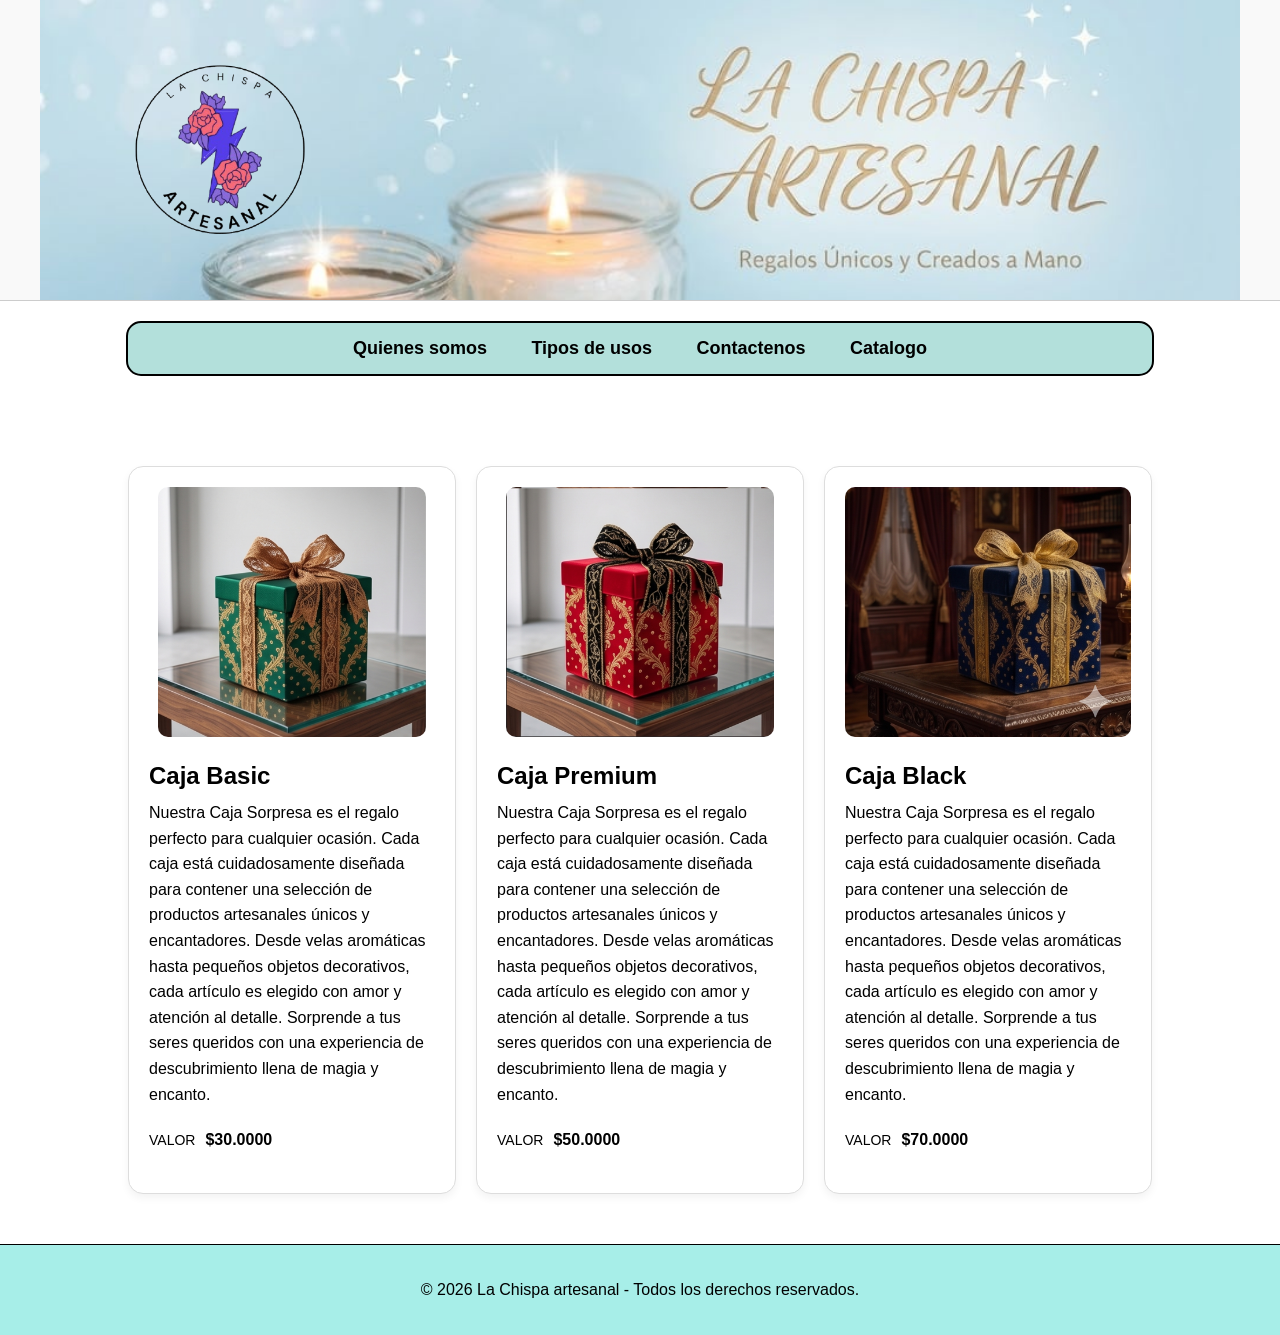
<file: Caja-sorpresa.html>
<!DOCTYPE html>
<html lang="en">
<head>
    <meta charset="UTF-8">
    <meta name="viewport" content="width=device-width, initial-scale=1.0">
    <title>Document</title>
    <link rel="stylesheet" href="style.css">
</head>
<body>
    <header class="header-container">
        <div class="logo-container">
            <a href="index.html">
            <img src="Imagenes\La chispa artesanal.jpg" alt="La chispa artesanal" class="imagen-fondo">
            <img src="Imagenes\LogoChispa-removebg-preview.png" alt="Logo" class="imagen-frente">
            </a>
        </div>
</header>
    <nav>
        <a href="Quienes-somos.html">Quienes somos</a>
        <a href="Usos.html">Tipos de usos</a>
        <a href="Contactenos.html">Contactenos</a>
        <a href="Catalogo.html">Catalogo</a>
    </nav>

    <section class="contenedor-catalogo">

        <article class="tarjeta-producto-horizontal">
        <div class="imagen-producto-wrapper">
            <img src="Imagenes/Caja_1.png" alt="Caja sorpresa">
        </div>
        <div class="info-producto">
            <h2>Caja Basic</h2>
            <p>Nuestra Caja Sorpresa es el regalo perfecto para cualquier ocasión. Cada caja está cuidadosamente diseñada para contener una selección de productos artesanales únicos y encantadores. Desde velas aromáticas hasta pequeños objetos decorativos, cada artículo es elegido con amor y atención al detalle. Sorprende a tus seres queridos con una experiencia de descubrimiento llena de magia y encanto.</p>
            <div class="bloque-precio">
                <span class="etiqueta-valor">Valor</span>
                <p class="precio-producto">$30.0000</p>
            </div>
        </div>
    </article>

    <article class="tarjeta-producto-horizontal">
        <div class="imagen-producto-wrapper">
            <img src="Imagenes/Caja_2.png" alt="Caja sorpresa">
        </div>
        <div class="info-producto">
            <h2>Caja Premium</h2>
            <p>Nuestra Caja Sorpresa es el regalo perfecto para cualquier ocasión. Cada caja está cuidadosamente diseñada para contener una selección de productos artesanales únicos y encantadores. Desde velas aromáticas hasta pequeños objetos decorativos, cada artículo es elegido con amor y atención al detalle. Sorprende a tus seres queridos con una experiencia de descubrimiento llena de magia y encanto.</p>
            <div class="bloque-precio">
                <span class="etiqueta-valor">Valor</span>
                <p class="precio-producto">$50.0000</p>
            </div>
        </div>
    </article>

    <article class="tarjeta-producto-horizontal">
        <div class="imagen-producto-wrapper">
            <img src="Imagenes/Caja_3.png" alt="Caja sorpresa">
        </div>
        <div class="info-producto">
            <h2>Caja Black</h2>
            <p>Nuestra Caja Sorpresa es el regalo perfecto para cualquier ocasión. Cada caja está cuidadosamente diseñada para contener una selección de productos artesanales únicos y encantadores. Desde velas aromáticas hasta pequeños objetos decorativos, cada artículo es elegido con amor y atención al detalle. Sorprende a tus seres queridos con una experiencia de descubrimiento llena de magia y encanto.</p>
            <div class="bloque-precio">
                <span class="etiqueta-valor">Valor</span>
                <p class="precio-producto">$70.0000</p>
            </div>
        </div>
    </article>

    </section>

    <script src="script.js"></script>

    <footer>
        <p>&copy; 2026 La Chispa artesanal - Todos los derechos reservados.</p>
    </footer>
</body>
</html>
</file>
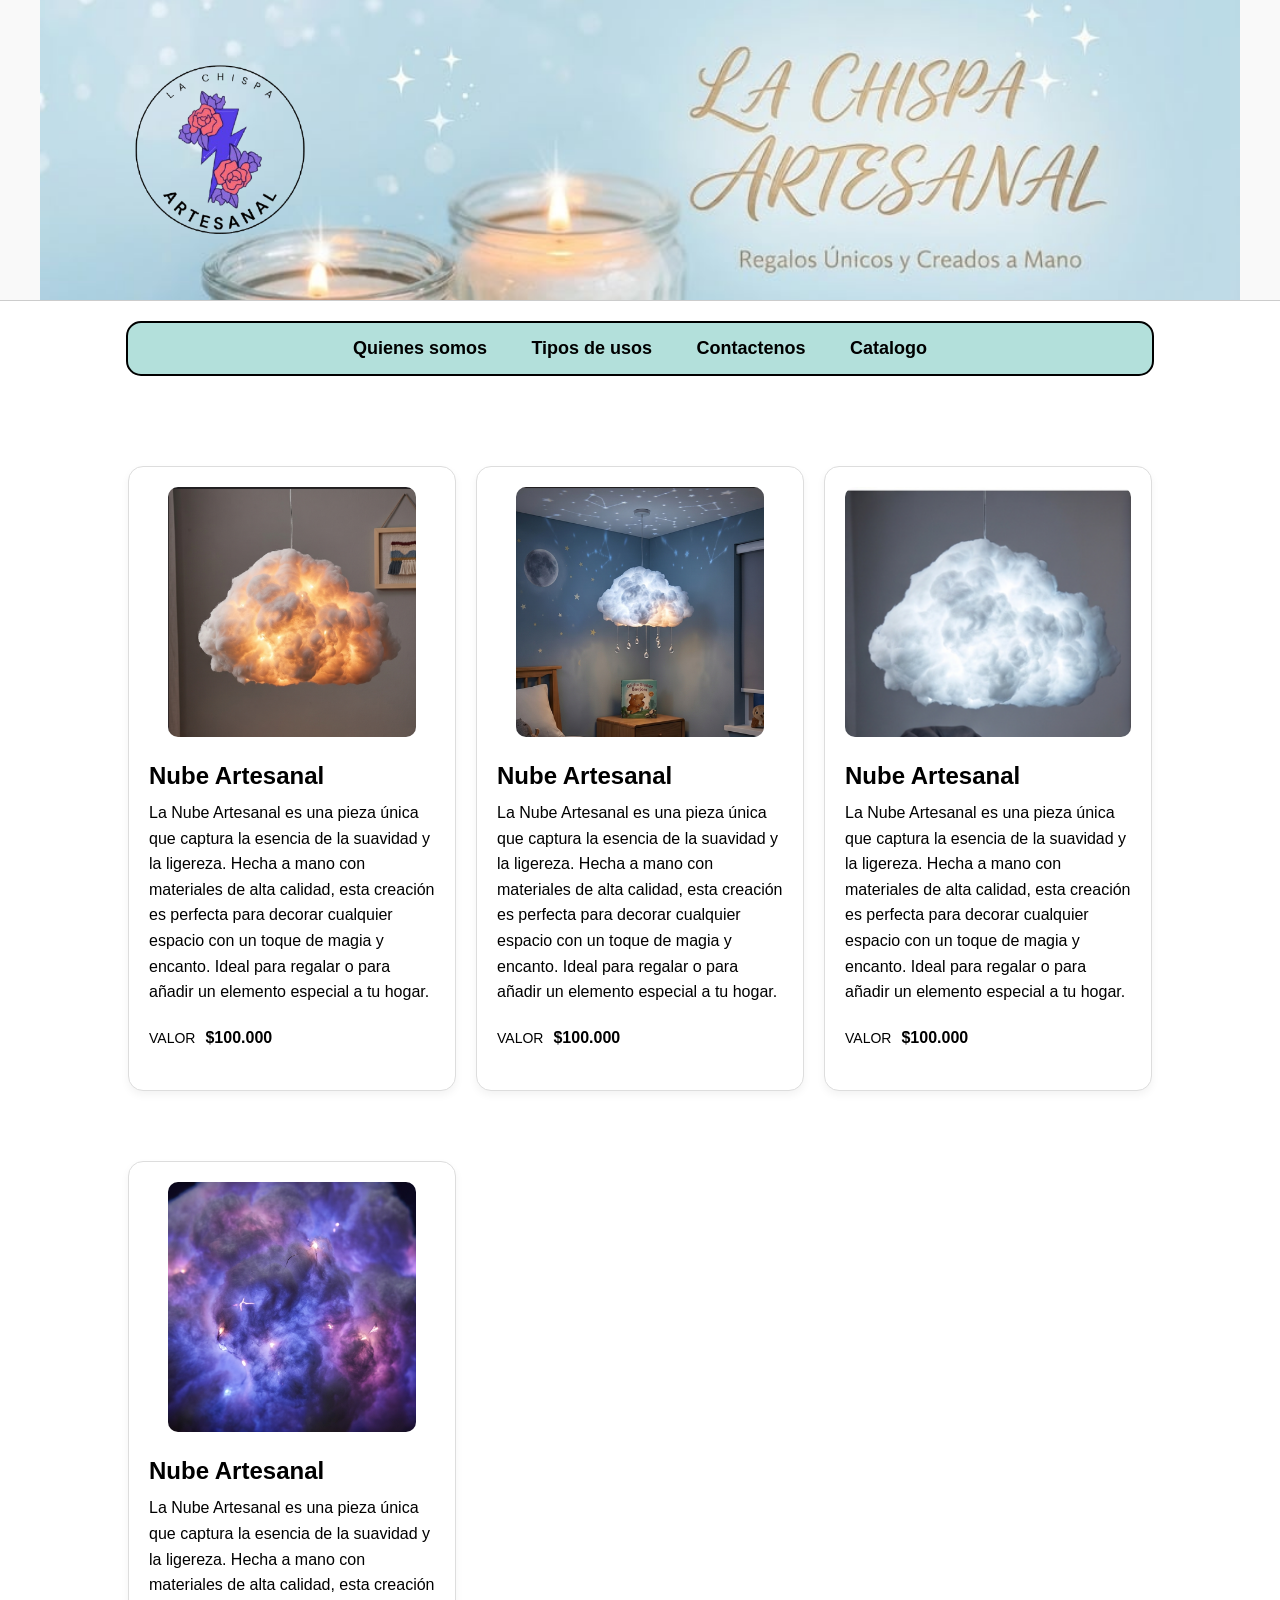
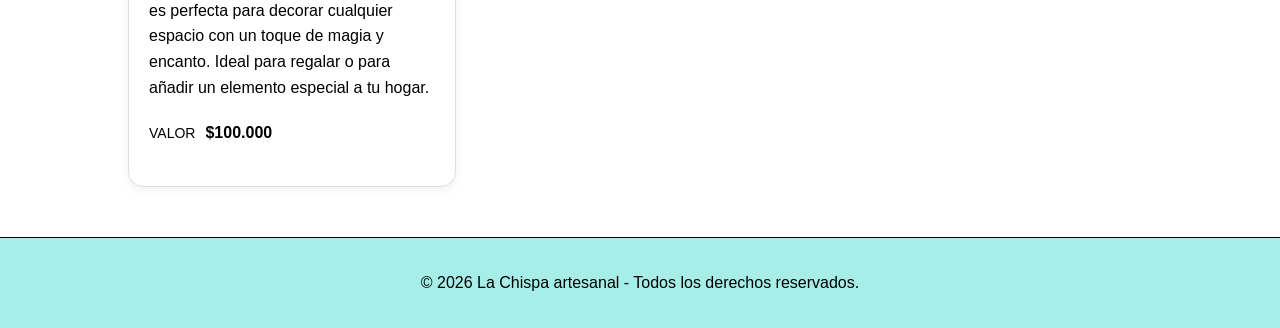
<file: Nube-Artesanal.html>
<!DOCTYPE html>
<html lang="es">
<head>
    <meta charset="UTF-8">
    <meta name="viewport" content="width=, initial-scale=1.0">
    <title>Document</title>
    <link rel="stylesheet" href="style.css">
</head>
<body>

<header class="header-container">
        <div class="logo-container">
            <a href="index.html">
            <img src="Imagenes\La chispa artesanal.jpg" alt="La chispa artesanal" class="imagen-fondo">
            <img src="Imagenes\LogoChispa-removebg-preview.png" alt="Logo" class="imagen-frente">
            </a>
        </div>
</header>

    <nav>
        <a href="Quienes-somos.html">Quienes somos</a>
        <a href="Usos.html">Tipos de usos</a>
        <a href="Contactenos.html">Contactenos</a>
        <a href="Catalogo.html">Catalogo</a>
    </nav>

<section class="contenedor-catalogo">

    <article class="tarjeta-producto-horizontal">
        <div class="imagen-producto-wrapper">
            <img src="Imagenes/Nube_1.png" alt="Nube Artesanal">
        </div>
        <div class="info-producto">
            <h2>Nube Artesanal</h2>
            <p>La Nube Artesanal es una pieza única que captura la esencia de la suavidad y la ligereza. Hecha a mano con materiales de alta calidad, esta creación es perfecta para decorar cualquier espacio con un toque de magia y encanto. Ideal para regalar o para añadir un elemento especial a tu hogar.</p>
            <div class="bloque-precio">
                <span class="etiqueta-valor">Valor</span>
                <p class="precio-producto">$100.000</p>
            </div>
        </div>
    </article>

    <article class="tarjeta-producto-horizontal">
            <div class="imagen-producto-wrapper">
                <img src="Imagenes/Nube_2.png" alt="Nube Artesanal">
            </div>
            <div class="info-producto">
                <h2>Nube Artesanal</h2>
                <p>La Nube Artesanal es una pieza única que captura la esencia de la suavidad y la ligereza. Hecha a mano con materiales de alta calidad, esta creación es perfecta para decorar cualquier espacio con un toque de magia y encanto. Ideal para regalar o para añadir un elemento especial a tu hogar.</p>
                <div class="bloque-precio">
                    <span class="etiqueta-valor">Valor</span>
                    <p class="precio-producto">$100.000</p>
                </div>
            </div>
    </article>

    <article class="tarjeta-producto-horizontal">
        <div class="imagen-producto-wrapper">
            <img src="Imagenes/Nube_3.png" alt="Nube Artesanal">
        </div>
        <div class="info-producto">
            <h2>Nube Artesanal</h2>
            <p>La Nube Artesanal es una pieza única que captura la esencia de la suavidad y la ligereza. Hecha a mano con materiales de alta calidad, esta creación es perfecta para decorar cualquier espacio con un toque de magia y encanto. Ideal para regalar o para añadir un elemento especial a tu hogar.</p>
            <div class="bloque-precio">
                <span class="etiqueta-valor">Valor</span>
                <p class="precio-producto">$100.000</p>
            </div>
        </div>
    </article>

    <article class="tarjeta-producto-horizontal">
        <div class="imagen-producto-wrapper">
            <img src="Imagenes/Nube_4.png" alt="Nube Artesanal">
        </div>
        <div class="info-producto">
            <h2>Nube Artesanal</h2>
            <p>La Nube Artesanal es una pieza única que captura la esencia de la suavidad y la ligereza. Hecha a mano con materiales de alta calidad, esta creación es perfecta para decorar cualquier espacio con un toque de magia y encanto. Ideal para regalar o para añadir un elemento especial a tu hogar.</p>
                <div class="bloque-precio">
                    <span class="etiqueta-valor">Valor</span>
                    <p class="precio-producto">$100.000</p>
                </div>
        </div>
        </article>

</section>
    
    <script src="script.js"></script>

    <footer>
        <p>&copy; 2026 La Chispa artesanal - Todos los derechos reservados.</p>
    </footer>
</body>
</html>
</file>
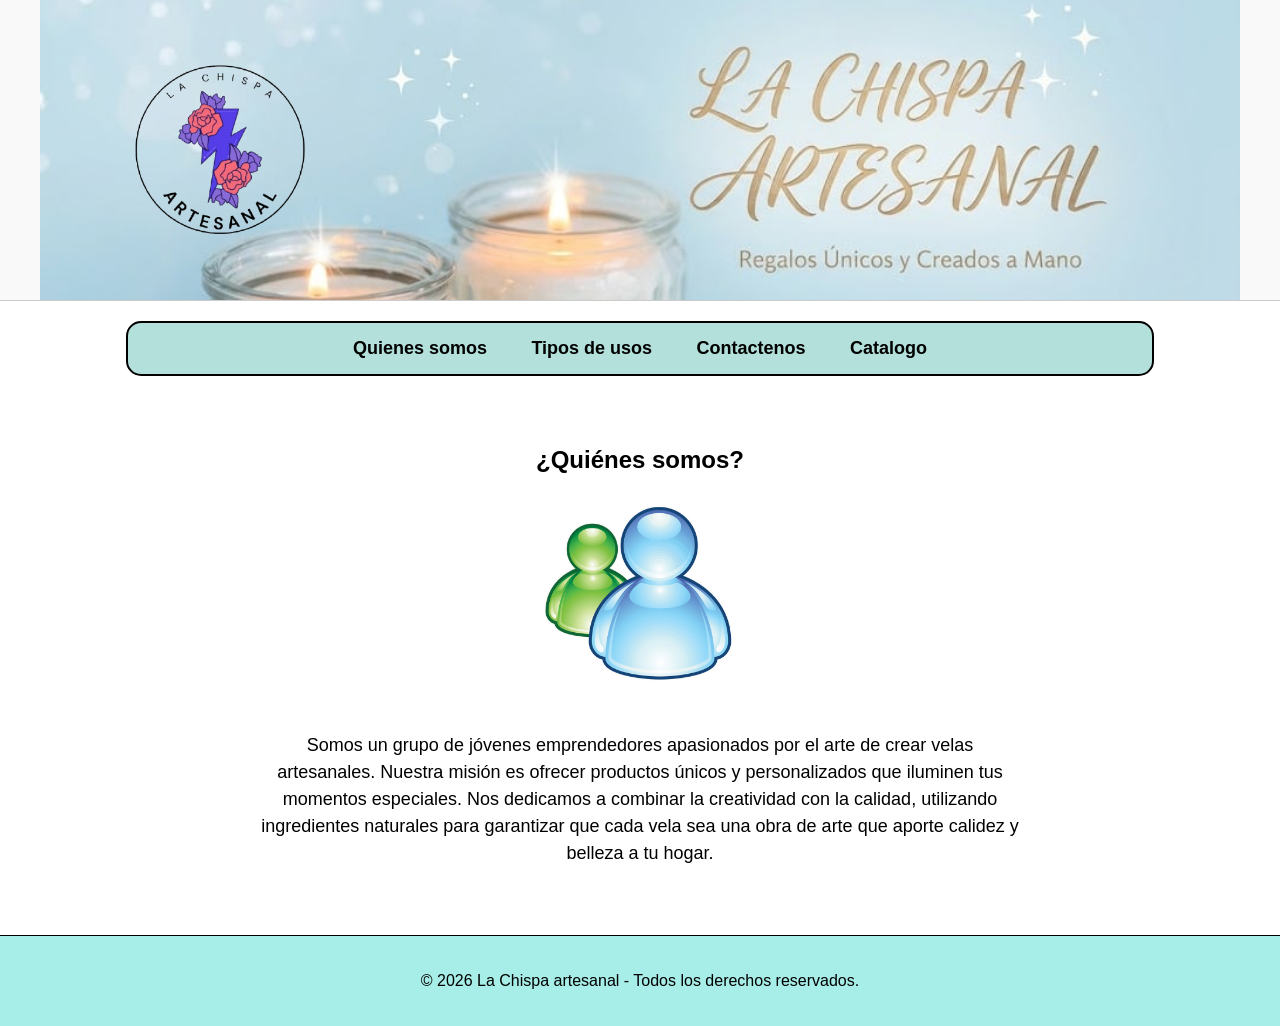
<file: Quienes-somos.html>
<!DOCTYPE html>
<html lang="es">
<head>
    <meta charset="UTF-8">
    <meta name="viewport" content="width=device-width, initial-scale=1.0">
    <title>Document</title>
    <link rel="stylesheet" href="style.css">
</head>
<body>

<header class="header-container">
        <div class="logo-container">
            <a href="index.html">
            <img src="Imagenes\La chispa artesanal.jpg" alt="La chispa artesanal" class="imagen-fondo">
            <img src="Imagenes\LogoChispa-removebg-preview.png" alt="Logo" class="imagen-frente">
            </a>
        </div>
</header>

    <nav>
        <a href="Quienes-somos.html">Quienes somos</a>
        <a href="Usos.html">Tipos de usos</a>
        <a href="Contactenos.html">Contactenos</a>
        <a href="Catalogo.html">Catalogo</a>
    </nav>

    <section class="somos">
        <h2>¿Quiénes somos?</h2>
        <img src="Imagenes\1366_2000.jpg">
        <p>Somos un grupo de jóvenes emprendedores apasionados por el arte de crear velas artesanales. Nuestra misión es ofrecer productos únicos y personalizados que iluminen tus momentos especiales. Nos dedicamos a combinar la creatividad con la calidad, utilizando ingredientes naturales para garantizar que cada vela sea una obra de arte que aporte calidez y belleza a tu hogar.</p>
    </section>
    
    <script src="script.js"></script>

    <footer>
        <p>&copy; 2026 La Chispa artesanal - Todos los derechos reservados.</p>
    </footer>

</body>
</html>
</file>
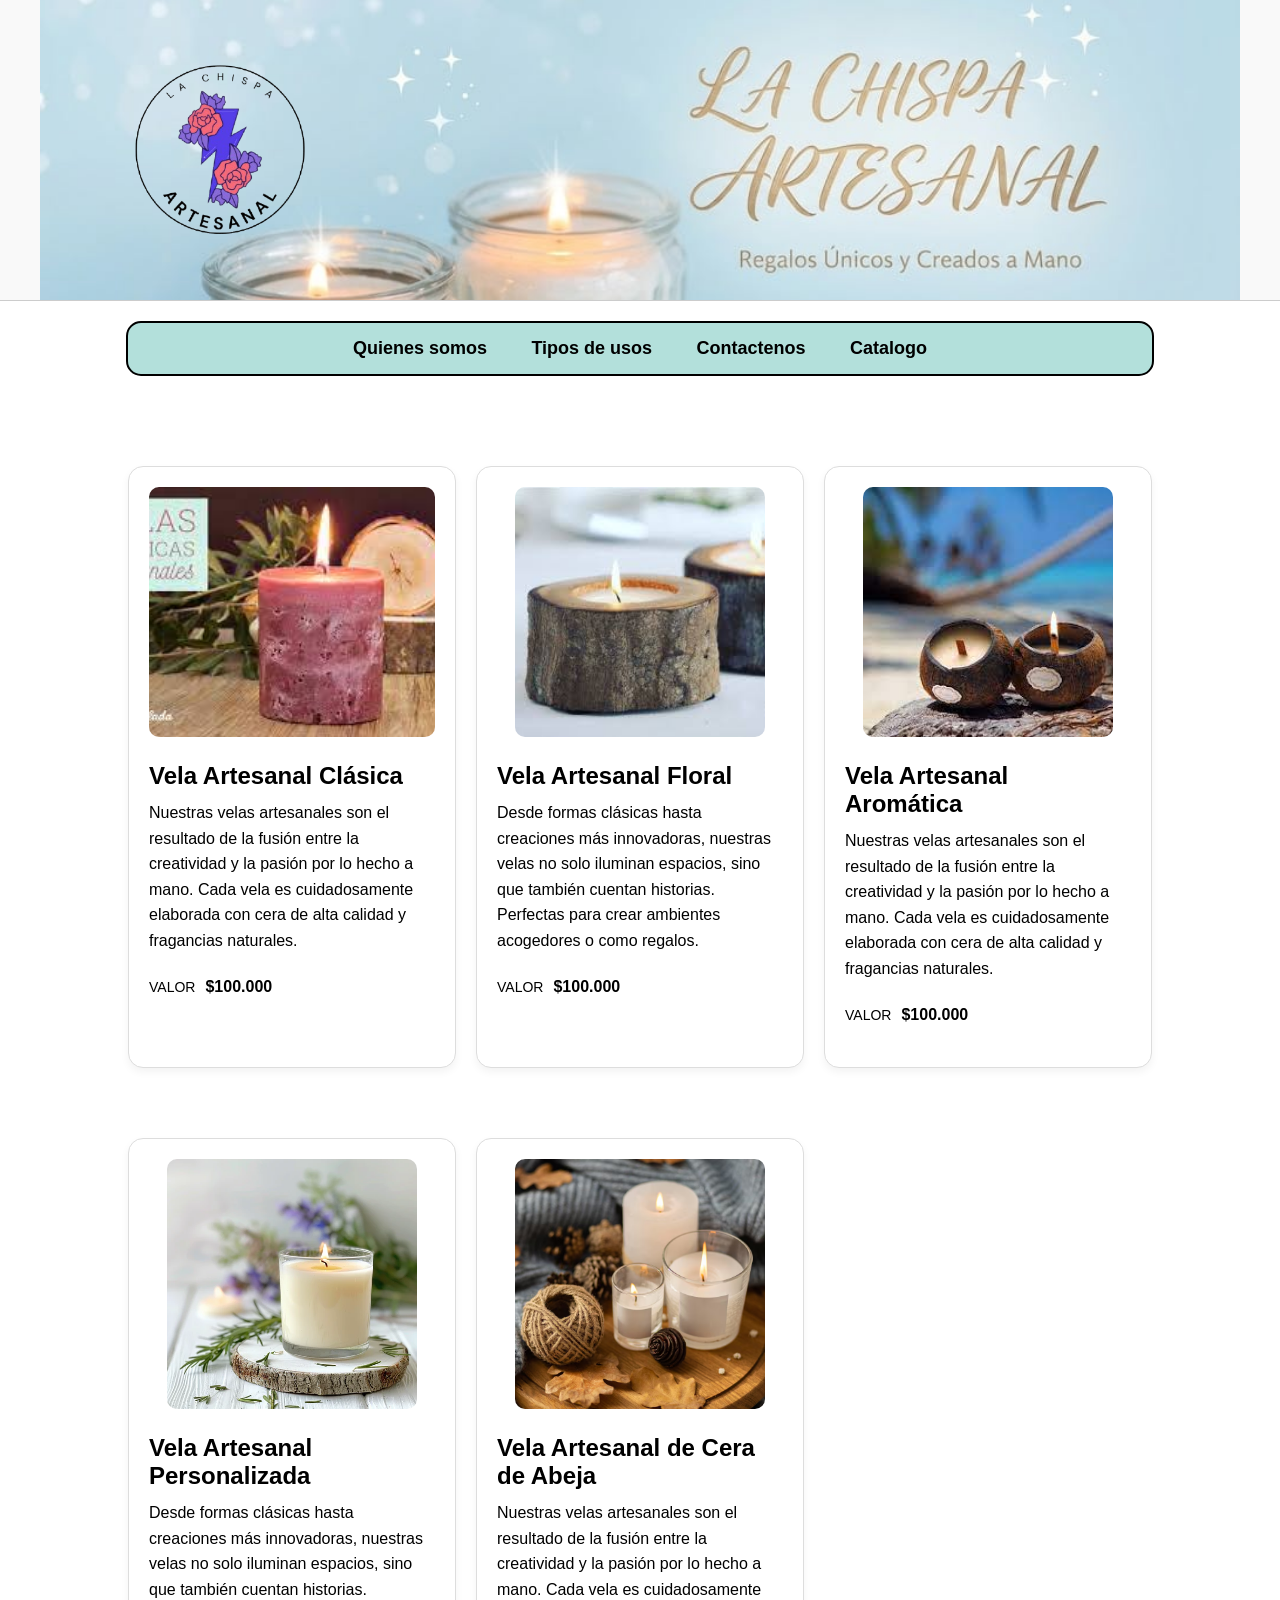
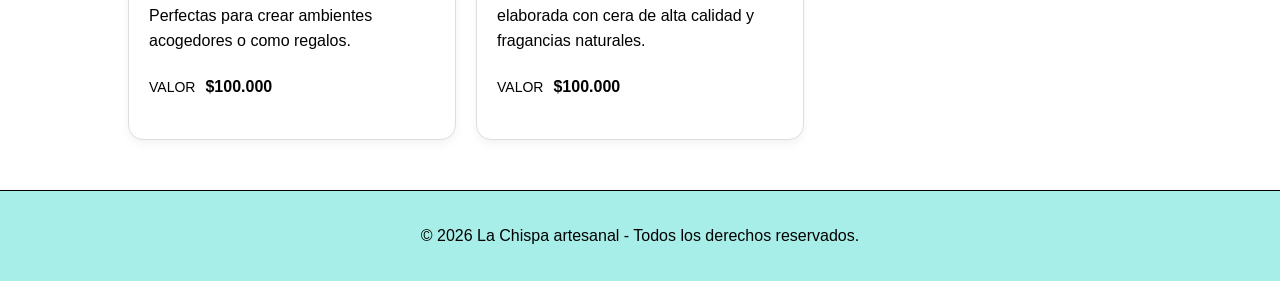
<file: Vela-Artesanal.html>
<!DOCTYPE html>
<html lang="es">
<head>
    <meta charset="UTF-8">
    <meta name="viewport" content="width=device-width, initial-scale=1.0">
    <title>Document</title>
    <link rel="stylesheet" href="style.css">
</head>
<body>

    <header class="header-container">
        <div class="logo-container">
            <a href="index.html">
            <img src="Imagenes\La chispa artesanal.jpg" alt="La chispa artesanal" class="imagen-fondo">
            <img src="Imagenes\LogoChispa-removebg-preview.png" alt="Logo" class="imagen-frente">
            </a>
        </div>
    </header>

    <nav>
        <a href="Quienes-somos.html">Quienes somos</a>
        <a href="Usos.html">Tipos de usos</a>
        <a href="Contactenos.html">Contactenos</a>
        <a href="Catalogo.html">Catalogo</a>
    </nav>

<section class="contenedor-catalogo">

    <article class="tarjeta-producto-horizontal">
        
        <div class="imagen-producto-wrapper">
            <img src="Imagenes\Vela_3.jpg" alt="Vela Artesanal Clásica">
        </div>

        <div class="info-producto">
            <h2>Vela Artesanal Clásica</h2>
            <p>Nuestras velas artesanales son el resultado de la fusión entre la creatividad y la pasión por lo hecho a mano. Cada vela es cuidadosamente elaborada con cera de alta calidad y fragancias naturales.</p>
            
            <div class="bloque-precio">
                <span class="etiqueta-valor">Valor</span>
                <p class="precio-producto">$100.000</p>
            </div>
        </div>
        
    </article>
    
    <article class="tarjeta-producto-horizontal">
        <div class="imagen-producto-wrapper">
            <img src="Imagenes\Vela_4.jpg" alt="Vela Artesanal Floral">
        </div>
        <div class="info-producto">
            <h2>Vela Artesanal Floral</h2>
            <p>Desde formas clásicas hasta creaciones más innovadoras, nuestras velas no solo iluminan espacios, sino que también cuentan historias. Perfectas para crear ambientes acogedores o como regalos.</p>
            <div class="bloque-precio">
                <span class="etiqueta-valor">Valor</span>
                <p class="precio-producto">$100.000</p>
            </div>
        </div>
    </article>

    <article class="tarjeta-producto-horizontal">
        <div class="imagen-producto-wrapper">
            <img src="Imagenes\Vela_5.jpg" alt="Vela Artesanal Aromática">
        </div>
        <div class="info-producto">
            <h2>Vela Artesanal Aromática</h2>
            <p>Nuestras velas artesanales son el resultado de la fusión entre la creatividad y la pasión por lo hecho a mano. Cada vela es cuidadosamente elaborada con cera de alta calidad y fragancias naturales.</p>
            <div class="bloque-precio">
                <span class="etiqueta-valor">Valor</span>
                <p class="precio-producto">$100.000</p>
            </div>
    </article>

    <article class="tarjeta-producto-horizontal">
        <div class="imagen-producto-wrapper">
            <img src="Imagenes\Vela_6.jpg" alt="Vela Artesanal Personalizada">
        </div>
        <div class="info-producto">
            <h2>Vela Artesanal Personalizada</h2>
            <p>Desde formas clásicas hasta creaciones más innovadoras, nuestras velas no solo iluminan espacios, sino que también cuentan historias. Perfectas para crear ambientes acogedores o como regalos.</p>
            <div class="bloque-precio">
                <span class="etiqueta-valor">Valor</span>
                <p class="precio-producto">$100.000</p>
            </div>
        </div>
    </article>

    <article class="tarjeta-producto-horizontal">
        <div class="imagen-producto-wrapper">
            <img src="Imagenes\Vela_7.jpg" alt="Vela Artesanal de Cera de Abeja">
        </div>
        <div class="info-producto">
            <h2>Vela Artesanal de Cera de Abeja</h2>
            <p>Nuestras velas artesanales son el resultado de la fusión entre la creatividad y la pasión por lo hecho a mano. Cada vela es cuidadosamente elaborada con cera de alta calidad y fragancias naturales.</p>
            <div class="bloque-precio">
                <span class="etiqueta-valor">Valor</span>
                <p class="precio-producto">$100.000</p>
            </div>
        </div>
    </article>

</section>

    <script src="script.js"></script>

    <footer>
        <p>&copy; 2026 La Chispa artesanal - Todos los derechos reservados.</p>
    </footer>
    
</body>
</html>
</file>
<file: style.css>
body {
    margin: 0;
    font-family: sans-serif;
}

.header-container {
    padding: 0; 
    display: flex;
    justify-content: center; 
    background-color: #f9f9f9;
    align-items: center;
    border-bottom: 1px solid #ccc;
    position: relative; 
}

.logo-container {
    position: relative; 
    width: 100%; 
    max-width: 1200px; 
    height: 300px; 
    margin: 0;
    display: block; 
    overflow: hidden; 
    perspective: 1000px; /* ¡Clave para que el efecto 3D se vea realista! */
}

.imagen-fondo {
    position: absolute; 
    top: 0;
    left: 0;
    width: 100%; 
    height: 100%; 
    object-fit: cover; 
    z-index: 1;
}

/* Combinamos todo en la misma clase que tiene la etiqueta <img> */
.imagen-frente {
    position: absolute; 
    top: 50%; 
    left: 15%; /* Excelente decisión moverlo a la izquierda para que no tape el centro del banner */
    transform: translate(-50%, -50%); 
    width: 400px; /* Te recomiendo darle un ancho fijo para que no se desproporcione al girar */
    height: auto; 
    z-index: 2;
    object-fit: contain;
    transform-style: preserve-3d;
    
    /* Agregamos la animación aquí */
    animation: girar 4s infinite linear;
}

/* Animación ajustada para no perder el centrado (translate) mientras gira */
@keyframes girar {
    from {
        transform: translate(-50%, -50%) rotateY(0deg);
    }
    to {
        transform: translate(-50%, -50%) rotateY(360deg);
    }
}

nav {
    text-align: center; 
    padding: 15px 0; 
    background-color: #b3e0db;
    border: 2px solid #000;
    border-radius: 15px;
    width: 80%;
    margin: 20px auto;
    transition: scale(1.05);  
}

nav a {
    color: black;
    margin: 0 20px; 
    text-decoration: none;
    font-weight: bold;
    font-size: 18px;
    transition: color 0.3s;
    transition: scale(1.05); 
}

nav a:hover {
    color: #1102be;
    transition: scale(1.05);  
}

.buscador {
    text-align: center; 
    margin-top: 50px; 
}

.buscador input, .buscador button {
    padding: 10px;
    font-size: 16px;
    margin: 5px;
}
article {
    display: flex;
    flex-direction: column;
    align-items: center;
    margin-top: 50px; 
}
label {
    font-size: 18px;
    margin-bottom: 10px;
}
/* --- CONTENEDOR DEL CATÁLOGO --- */
.contenedor-catalogo {
    display: grid;
    /* Crea 3 columnas de igual tamaño */
    grid-template-columns: repeat(3, 1fr); 
    gap: 20px;
    width: 80%;
    margin: 40px auto;
}

.tarjeta-producto {
    text-align: center;
    border: 1px solid #ccc;
    border-radius: 15px; /* Bordes redondos para la tarjeta */
    padding: 15px;
    background-color: #fff;
    transition: transform 0.3s;
}

.tarjeta-producto:hover {
    transform: scale(1.05); /* Efecto de zoom al pasar el mouse */
}

.tarjeta-producto img {
    width: 100%;       /* La imagen ocupa el ancho de la tarjeta */
    height: 150px;
    object-fit: cover; /* Evita que la imagen se deforme */
    border-radius: 10px;
}

.somos {
    display: flex;
    flex-direction: column;
    align-items: center;
    margin-top: 50px; 
}
.somos img {
    width: 300px;
    height: 200px;
    object-fit: cover;
    border-radius: 15px;
    margin-bottom: 20px;
}
.somos p {
    width: 60%;
    text-align: center;
    font-size: 18px;
    line-height: 1.5;
}
.index {
    display: flex;
    gap: 20px;
    width: 80%;
    margin: 40px auto;
}
.index .vela {
    width: 300px;
    height: 150px;
    object-fit: cover;
    border-radius: 15px;
}
.index p {
    font-size: 18px;
    line-height: 1.5;
}

/* --- ESTILOS DEL CARRUSEL AUTOMÁTICO --- */
.carrusel-contenedor {
    position: relative;
    width: 100%;
    max-width: 600px;
    height: 400px;
    margin: 0 auto 20px auto;
    overflow: hidden;
    border-radius: 20px;
    box-shadow: 0 4px 15px rgba(0,0,0,0.1);
}

.foto-carrusel {
    position: absolute;
    top: 0;
    left: 0;
    width: 100%;
    height: 100%;
    object-fit: cover;
    opacity: 0;
    transition: opacity 1s ease-in-out; /* Efecto de desvanecimiento suave */
}

.foto-carrusel.activo {
    opacity: 1;
}

.info-inicio {
    text-align: center;
    width: 80%;
    margin: 0 auto;
}

.info-inicio p {
    font-size: 18px;
    line-height: 1.6;
    color: #333;
}

#formulario {
    display: flex;
    flex-direction: column;
    align-items: center;
    /* --- Añade estas dos líneas --- */
    width: 90%;
    max-width: 500px; 
    margin: 50px auto; /* El 'auto' a los lados asegura que la caja entera se centre */
    /* ----------------------------- */
    border: 1px solid black;
    border-radius: 15px;
    padding: 30px; /* Un poco más de padding interno se ve más elegante */
    background-color: #fff;
    transition: transform 0.3s, box-shadow 0.3s; /* Añadimos la sombra a la transición */
}

#formulario label {
    font-size: 18px;
    margin-bottom: 10px;
    margin-top: 15px; /* Un poco de espacio extra arriba de cada etiqueta */
}

/* Un toque extra para que los campos de texto se vean mejor */
#formulario input, #formulario textarea {
    padding: 10px;
    border-radius: 8px;
    border: 1px solid #ccc;
    width: 300px; /* Ancho uniforme para todos los campos */
    max-width: 100%;
}

#formulario input[type="submit"], #formulario input[type="reset"] {
    width: auto;
    margin-top: 20px;
    background-color: #b3e0db; /* Tu color morado */
    color: black;
    border: none;
    cursor: pointer;
    padding: 10px 20px;
}

#texto-contacto {
    text-align: center;
    width: 80%;
    margin: 0 auto;
}

/* --- ESTILOS PARA DETALLE DE PRODUCTOS (IMAGEN IZQ, INFO DER) --- */

/* Contenedor que agrupa todas las tarjetas */
.contenedor-detalles-productos {
    width: 80%;
    max-width: 1000px;
    margin: 40px auto; /* Centra el bloque en la página */
    display: flex;
    flex-direction: column; /* Apila las tarjetas una debajo de otra */
    gap: 30px; /* Espacio entre cada tarjeta de producto */
}

/* La Tarjeta de Producto Individual (La clave) */
.tarjeta-producto-horizontal {
    display: flex; /* Activa Flexbox: pone los hijos en fila (row) */
    align-items: center; /* Centra verticalmente la imagen y el texto */
    gap: 25px; /* Espacio entre la imagen y el bloque de texto */
    border: 1px solid #ddd;
    border-radius: 15px;
    padding: 20px;
    background-color: #fff;
    box-shadow: 0 4px 8px rgba(0,0,0,0.05); /* Sombra suave */
    transition: transform 0.3s ease;
}

/* Efecto al pasar el mouse por la tarjeta */
.tarjeta-producto-horizontal:hover {
    transform: translateY(-5px); /* Se levanta un poco */
    border-color: #0077ff; /* Cambia el borde a tu color de menú */
}

/* Contenedor de la Imagen */
.imagen-producto-wrapper {
    flex: 0 0 250px; /* No crece, no se encoge, ancho fijo de 250px */
    height: 200px;
    overflow: hidden;
    border-radius: 10px;
}

.imagen-producto-wrapper img {
    width: 100%;
    height: 100%;
    object-fit: cover; /* Mantiene la proporción sin deformarse */
}

/* Contenedor de la Información (a la derecha) */
.info-producto {
    flex: 1; /* Ocupa todo el espacio sobrante a la derecha */
    display: flex;
    flex-direction: column; /* Apila título, p, y precio verticalmente */
    text-align: left; /* Alinea el texto a la izquierda */
}

.info-producto h2 {
    margin: 0 0 10px 0; /* Espacio solo abajo */
    font-size: 24px;
    color: #000000;
}

.info-producto p {
    font-size: 16px;
    line-height: 1.6;
    color: #000000;
    margin: 0 0 20px 0; /* Espacio para el precio abajo */
}

/* Sección del Precio */
.bloque-precio {
    display: flex;
    align-items: baseline;
    gap: 10px;
}

.etiqueta-valor {
    font-size: 14px;
    color: #000000;
    text-transform: uppercase;
}

.precio-producto {
    font-size: 28px;
    font-weight: bold;
    color: #cc1bdd; /* Tu color morado distintivo */
    margin: 0;
}

/* --- BOTÓN FLOTANTE DE WHATSAPP --- */
.btn-whatsapp {
    position: fixed; /* Lo deja fijo en la pantalla */
    bottom: 30px;    /* Separación desde abajo */
    right: 30px;     /* Separación desde la derecha */
    width: 60px;     /* Ancho del círculo */
    height: 60px;    /* Alto del círculo */
    background-color: #25d366; /* El color verde oficial de WhatsApp */
    border-radius: 50%; /* Lo hace un círculo perfecto */
    display: flex;
    justify-content: center;
    align-items: center;
    box-shadow: 0 4px 10px rgba(0,0,0,0.3); /* Sombra para resaltar */
    z-index: 1000; /* Asegura que siempre esté por encima de tus fotos y menús */
    transition: transform 0.3s ease;
}

.btn-whatsapp img {
    width: 35px; /* Tamaño del ícono dentro del círculo */
    height: 35px;
}

.btn-whatsapp:hover {
    transform: scale(1.1); /* Efecto de crecimiento al pasar el mouse */
}

footer {
    text-align: center;
    padding: 20px;
    background-color: #a7eee8;
    border-top: 1px solid #000000;
    margin-top: 50px;
}
/* =======================================================
    DISEÑO RESPONSIVE (PARA CELULARES Y TABLETS)
======================================================= */

@media (max-width: 768px) {
    
    /* 1. Ajuste del Logo Giratorio */
    /* En compu mide 400px, en celular se saldría de la pantalla, así que lo reducimos */
    .imagen-frente {
        width: 200px; 
    }
    .logo-container {
        height: 200px; /* Reducimos la altura de la cabecera en móviles */
    }

    /* 2. Ajuste del Menú de Navegación */
    /* Apilamos los botones uno debajo de otro para que se puedan tocar fácil con el dedo */
    nav {
        width: 90%;
        padding: 10px 0;
    }
    nav a {
        display: block;
        margin: 10px auto;
        padding: 5px 0;
    }

    /* 3. Ajuste del Carrusel de Inicio */
    /* Evitamos que el carrusel ocupe toda la pantalla a lo alto */
    .carrusel-contenedor {
        height: 250px;
    }

    /* 4. Ajuste del Catálogo Principal (Grilla) */
    /* Pasa de 3 columnas a 1 sola columna hacia abajo */
    .contenedor-catalogo {
        grid-template-columns: 1fr; 
        width: 90%;
    }

    /* 5. Ajuste de las Tarjetas Horizontales de Producto */
    /* Pasa de (Foto Izq | Texto Der) a (Foto Arriba | Texto Abajo) */
    .tarjeta-producto-horizontal {
        flex-direction: column; /* Apila la info verticalmente */
        text-align: center; /* Centra el texto */
        padding: 15px;
    }

    /* Ajustamos el tamaño de la foto para que ocupe todo el ancho de la tarjeta */
    .imagen-producto-wrapper {
        flex: none; 
        width: 100%;
        height: 250px;
    }

    /* Centramos el texto y el precio en móviles */
    .info-producto {
        text-align: center;
    }
    .bloque-precio {
        justify-content: center; /* Centra el valor y el precio */
        margin-top: 15px;
    }

    /* 6. Ajuste del Formulario */
    /* Aseguramos que las cajas de texto no se salgan de la pantalla */
    #formulario input, #formulario textarea {
        width: 100%; 
        box-sizing: border-box; /* Evita que el padding aumente el ancho total */
    }
}
</file>
